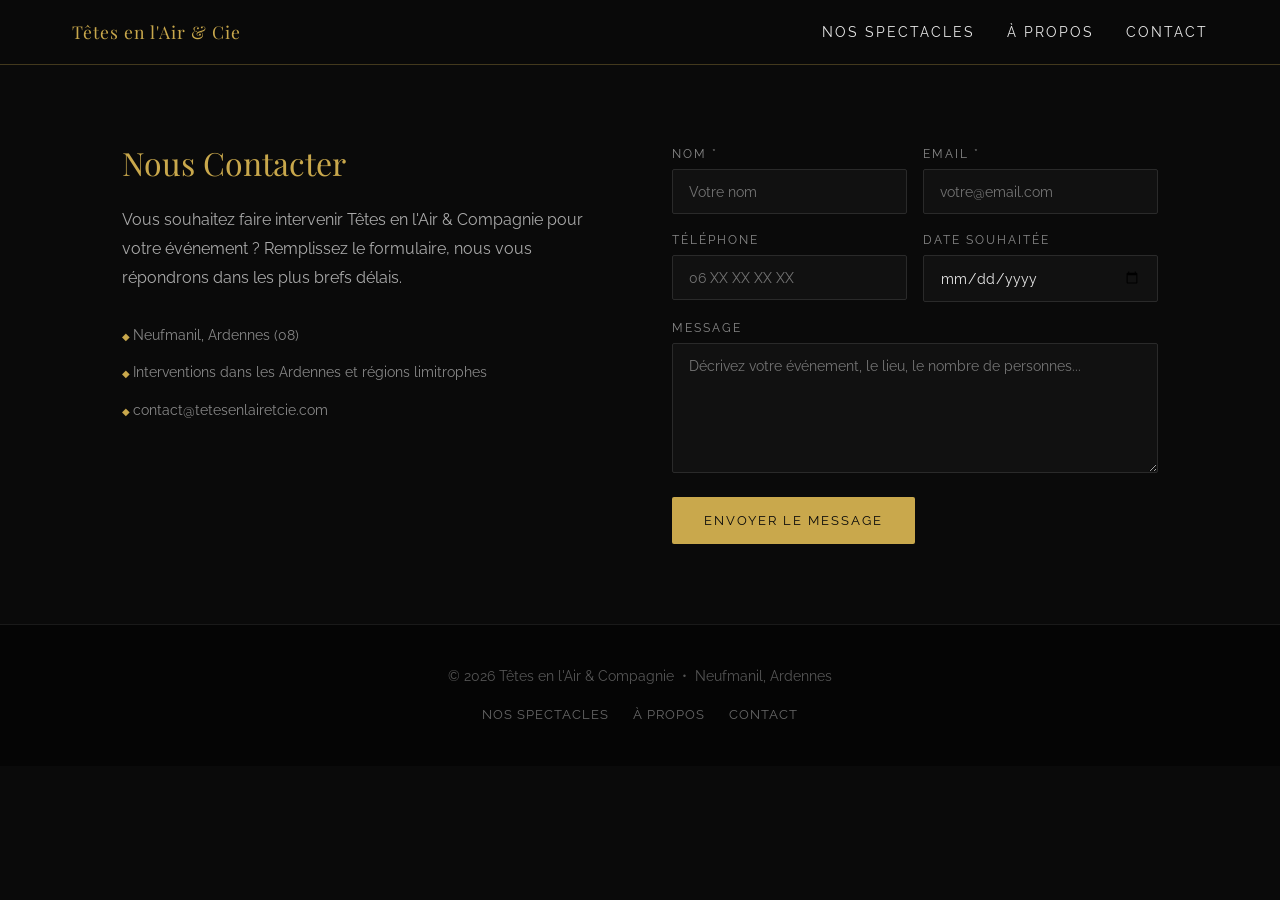
<file: contact.html>
<!DOCTYPE html>
<html lang="fr">
<head>
    <meta charset="UTF-8">
    <link rel="icon" type="image/svg+xml" href="/favicon.svg">
    <meta name="viewport" content="width=device-width, initial-scale=1.0">
    <title>Contact — Têtes en l'Air & Compagnie</title>
    <link rel="preconnect" href="https://fonts.googleapis.com">
    <link href="https://fonts.googleapis.com/css2?family=Playfair+Display:ital,wght@0,400;0,700;1,400&family=Raleway:wght@300;400;500&display=swap" rel="stylesheet">
    <link rel="stylesheet" href="css/style.css">
</head>
<body>

<header>
    <nav>
        <a href="index.html" class="nav-logo">Têtes en l'Air & Cie</a>
        <ul>
            <li><a href="index.html#spectacles">Nos Spectacles</a></li>
            <li><a href="index.html#a-propos">À Propos</a></li>
            <li><a href="contact.html">Contact</a></li>
        </ul>
        <button class="hamburger" aria-label="Menu"><span></span><span></span><span></span></button>
    </nav>
</header>

<div class="contact-wrapper">
    <div class="contact-info">
        <h2>Nous Contacter</h2>
        <p>Vous souhaitez faire intervenir Têtes en l'Air & Compagnie pour votre événement ? Remplissez le formulaire, nous vous répondrons dans les plus brefs délais.</p>
        <ul>
            <li>Neufmanil, Ardennes (08)</li>
            <li>Interventions dans les Ardennes et régions limitrophes</li>
            <li>contact@tetesenlairetcie.com</li>
        </ul>
    </div>

    <form action="https://api.web3forms.com/submit" method="POST">
        <input type="hidden" name="access_key" value="8bbdbee3-1cec-4af9-9ca3-9eb879474682">
        <input type="hidden" name="subject" value="Nouvelle demande — Têtes en l'Air & Compagnie">
        <input type="hidden" name="redirect" value="https://tetesenlairetcie.com/contact.html?sent=1">
        <div class="form-row">
            <div>
                <label for="nom">Nom *</label>
                <input type="text" id="nom" name="nom" required placeholder="Votre nom">
            </div>
            <div>
                <label for="email">Email *</label>
                <input type="email" id="email" name="email" required placeholder="votre@email.com">
            </div>
        </div>

        <div class="form-row">
            <div>
                <label for="phone">Téléphone</label>
                <input type="tel" id="phone" name="phone" placeholder="06 XX XX XX XX">
            </div>
            <div>
                <label for="date">Date souhaitée</label>
                <input type="date" id="date" name="date">
            </div>
        </div>

        <div>
            <label for="message">Message</label>
            <textarea id="message" name="message" placeholder="Décrivez votre événement, le lieu, le nombre de personnes..."></textarea>
        </div>

        <button type="submit">Envoyer le message</button>
    </form>

    <script>
    if (window.location.search.includes('sent=1')) {
        document.querySelector('form').innerHTML = '<p style="color:#C9A84C;font-family:Playfair Display,serif;font-size:1.2rem;padding:2rem 0;">✓ Message envoyé ! Nous vous répondrons dans les meilleurs délais.</p>';
    }
    </script>
</div>

<footer>
    <p>© 2026 Têtes en l'Air & Compagnie &nbsp;•&nbsp; Neufmanil, Ardennes</p>
    <div class="footer-links">
        <a href="index.html#spectacles">Nos Spectacles</a>
        <a href="index.html#a-propos">À Propos</a>
        <a href="contact.html">Contact</a>
    </div>
</footer>

<script src="js/main.js"></script>
</body>
</html>
</file>
<file: css/style.css>
/* === Têtes en l'Air & Compagnie — Design élégant === */

/* Reset & Base */
*, *::before, *::after { box-sizing: border-box; margin: 0; padding: 0; }

html { scroll-behavior: smooth; }

body {
    font-family: 'Raleway', sans-serif;
    background-color: #0a0a0a;
    color: #e8e8e8;
    line-height: 1.7;
}

img {
    display: block;
    width: 100%;
    height: 100%;
    object-fit: cover;
}

a { color: #C9A84C; text-decoration: none; transition: color 0.2s; }
a:hover { color: #e8c96a; }

h1, h2, h3, h4 {
    font-family: 'Playfair Display', serif;
    font-weight: 400;
    line-height: 1.2;
}

/* ===== NAVIGATION ===== */
header {
    position: fixed;
    top: 0; left: 0; right: 0;
    z-index: 1000;
    background: rgba(10,10,10,0.95);
    border-bottom: 1px solid rgba(201,168,76,0.3);
    backdrop-filter: blur(8px);
}

nav {
    max-width: 1200px;
    margin: 0 auto;
    padding: 0 2rem;
    display: flex;
    align-items: center;
    justify-content: space-between;
    height: 64px;
}

.nav-logo {
    font-family: 'Playfair Display', serif;
    font-size: 1.1rem;
    color: #C9A84C;
    letter-spacing: 1px;
}

nav ul {
    display: flex;
    list-style: none;
    gap: 2rem;
}

nav ul li a {
    color: #e8e8e8;
    font-size: 0.85rem;
    letter-spacing: 2px;
    text-transform: uppercase;
    transition: color 0.2s;
}

nav ul li a:hover { color: #C9A84C; }

.hamburger {
    display: none;
    flex-direction: column;
    gap: 5px;
    cursor: pointer;
    background: none;
    border: none;
    padding: 4px;
}

.hamburger span {
    display: block;
    width: 24px;
    height: 2px;
    background: #C9A84C;
    transition: all 0.3s;
}

/* ===== HERO ===== */
.hero {
    height: 100vh;
    min-height: 600px;
    display: flex;
    flex-direction: column;
    align-items: center;
    justify-content: center;
    text-align: center;
    padding: 2rem;
    position: relative;
    overflow: hidden;
    background: #000;
}

.hero-bg {
    position: absolute;
    inset: 0;
    background: url('../images/spectacles/rouge-et-blanc/hero.jpg') center/cover no-repeat;
    opacity: 0.3;
    filter: grayscale(30%);
}

.hero-content {
    position: relative;
    z-index: 1;
}

.hero h1 {
    font-size: clamp(2.5rem, 6vw, 5rem);
    color: #C9A84C;
    letter-spacing: 2px;
    margin-bottom: 0.5rem;
}

.hero-subtitle {
    font-family: 'Playfair Display', serif;
    font-style: italic;
    font-size: clamp(1rem, 2.5vw, 1.4rem);
    color: #e8e8e8;
    letter-spacing: 4px;
    margin-bottom: 1rem;
}

.hero-tagline {
    font-size: 0.9rem;
    letter-spacing: 3px;
    text-transform: uppercase;
    color: #888;
    margin-bottom: 2.5rem;
}

.hero-cta {
    display: flex;
    gap: 1rem;
    justify-content: center;
    flex-wrap: wrap;
}

.btn {
    display: inline-block;
    padding: 0.8rem 2rem;
    border: 1px solid #C9A84C;
    color: #C9A84C;
    font-size: 0.8rem;
    letter-spacing: 2px;
    text-transform: uppercase;
    transition: all 0.3s;
}

.btn:hover {
    background: #C9A84C;
    color: #0a0a0a;
    text-decoration: none;
}

.btn-filled {
    background: #C9A84C;
    color: #0a0a0a;
}

.btn-filled:hover {
    background: #e8c96a;
    color: #0a0a0a;
}

/* ===== SECTIONS ===== */
section {
    padding: 5rem 2rem;
    max-width: 1200px;
    margin: 0 auto;
}

section.full-width {
    max-width: none;
    padding: 5rem 0;
}

.section-title {
    text-align: center;
    font-size: clamp(1.8rem, 4vw, 2.8rem);
    color: #C9A84C;
    margin-bottom: 3rem;
    position: relative;
}

.section-title::after {
    content: '';
    display: block;
    width: 60px;
    height: 1px;
    background: #C9A84C;
    margin: 1rem auto 0;
}

/* ===== CARDS SPECTACLES ===== */
.cards {
    display: grid;
    grid-template-columns: repeat(auto-fit, minmax(280px, 1fr));
    gap: 1.5rem;
}

.card {
    background: #111;
    border: 1px solid #222;
    border-radius: 4px;
    overflow: hidden;
    transition: transform 0.3s, border-color 0.3s;
}

.card:hover {
    transform: translateY(-4px);
    border-color: #C9A84C;
}

.card-img {
    width: 100%;
    height: 220px;
    overflow: hidden;
}

.card-img img {
    width: 100%;
    height: 100%;
    object-fit: cover;
    transition: transform 0.4s;
}

.card:hover .card-img img {
    transform: scale(1.05);
}

.card-body {
    padding: 1.5rem;
}

.card-body h3 {
    font-size: 1.3rem;
    color: #C9A84C;
    margin-bottom: 0.5rem;
}

.card-body p {
    font-size: 0.9rem;
    color: #aaa;
    margin-bottom: 1rem;
    line-height: 1.6;
}

/* ===== À PROPOS ===== */
.about-section {
    background: #0f0f0f;
    padding: 5rem 2rem;
}

.about-inner {
    max-width: 800px;
    margin: 0 auto;
    text-align: center;
}

.about-inner p {
    color: #bbb;
    font-size: 1.05rem;
    line-height: 1.9;
    margin-bottom: 1rem;
}

/* ===== FOOTER ===== */
footer {
    background: #050505;
    border-top: 1px solid #1a1a1a;
    padding: 2.5rem 2rem;
    text-align: center;
}

footer p { color: #555; font-size: 0.85rem; margin-bottom: 0.5rem; }

.footer-links {
    display: flex;
    gap: 1.5rem;
    justify-content: center;
    flex-wrap: wrap;
    margin-top: 1rem;
}

.footer-links a {
    color: #666;
    font-size: 0.8rem;
    letter-spacing: 1px;
    text-transform: uppercase;
}

.footer-links a:hover { color: #C9A84C; }

/* ===== PAGE SPECTACLE ===== */
.page-hero {
    height: 55vh;
    min-height: 350px;
    position: relative;
    overflow: hidden;
    margin-top: 64px;
}

.page-hero img {
    width: 100%;
    height: 100%;
    object-fit: cover;
    filter: brightness(0.5);
}

.page-hero-content {
    position: absolute;
    inset: 0;
    display: flex;
    flex-direction: column;
    align-items: center;
    justify-content: flex-end;
    padding: 2.5rem;
    text-align: center;
}

.page-hero-content h1 {
    font-size: clamp(2rem, 5vw, 3.5rem);
    color: #C9A84C;
}

.breadcrumb {
    font-size: 0.8rem;
    letter-spacing: 1px;
    color: #888;
    margin-bottom: 0.5rem;
}

.breadcrumb a { color: #888; }
.breadcrumb a:hover { color: #C9A84C; }

.page-content {
    max-width: 900px;
    margin: 0 auto;
    padding: 3rem 2rem;
}

.page-content p {
    color: #bbb;
    font-size: 1rem;
    line-height: 1.9;
    margin-bottom: 1.5rem;
}

.page-content blockquote {
    border-left: 3px solid #C9A84C;
    padding-left: 1.5rem;
    margin: 2rem 0;
    font-style: italic;
    color: #C9A84C;
    font-family: 'Playfair Display', serif;
    font-size: 1.2rem;
}

.infos-grid {
    display: grid;
    grid-template-columns: repeat(auto-fit, minmax(160px, 1fr));
    gap: 1rem;
    margin: 2rem 0 3rem;
}

.info-item {
    background: #111;
    border: 1px solid #222;
    padding: 1.2rem;
    text-align: center;
    border-radius: 4px;
}

.info-item .info-label {
    font-size: 0.75rem;
    letter-spacing: 2px;
    text-transform: uppercase;
    color: #C9A84C;
    margin-bottom: 0.4rem;
}

.info-item .info-value {
    font-size: 0.9rem;
    color: #ccc;
}

/* ===== GALERIE PHOTOS ===== */
.gallery-title {
    font-size: 1.5rem;
    color: #C9A84C;
    margin: 3rem 0 1.5rem;
    text-align: center;
}

.photo-grid {
    display: grid;
    grid-template-columns: repeat(3, 1fr);
    gap: 8px;
    margin-bottom: 3rem;
}

.photo-grid a {
    display: block;
    aspect-ratio: 4/3;
    overflow: hidden;
    border-radius: 2px;
}

.photo-grid a img {
    width: 100%;
    height: 100%;
    object-fit: cover;
    transition: transform 0.3s, filter 0.3s;
    filter: brightness(0.85);
}

.photo-grid a:hover img {
    transform: scale(1.05);
    filter: brightness(1);
}

/* ===== PAGE CTA ===== */
.page-cta {
    display: flex;
    gap: 1rem;
    justify-content: center;
    flex-wrap: wrap;
    padding: 2rem 0 3rem;
    border-top: 1px solid #1a1a1a;
    margin-top: 2rem;
}

/* ===== CONTACT ===== */
.contact-wrapper {
    max-width: 1100px;
    margin: 0 auto;
    padding: 5rem 2rem;
    display: grid;
    grid-template-columns: 1fr 1fr;
    gap: 4rem;
    margin-top: 64px;
}

.contact-info h2 {
    font-size: 2rem;
    color: #C9A84C;
    margin-bottom: 1.5rem;
}

.contact-info p {
    color: #aaa;
    margin-bottom: 1rem;
    line-height: 1.8;
}

.contact-info ul {
    list-style: none;
    margin-top: 1.5rem;
}

.contact-info ul li {
    color: #888;
    padding: 0.4rem 0;
    font-size: 0.9rem;
}

.contact-info ul li::before {
    content: '◆ ';
    color: #C9A84C;
    font-size: 0.6rem;
}

form { display: flex; flex-direction: column; gap: 1rem; }

.form-row {
    display: grid;
    grid-template-columns: 1fr 1fr;
    gap: 1rem;
}

form label {
    font-size: 0.75rem;
    letter-spacing: 2px;
    text-transform: uppercase;
    color: #888;
    margin-bottom: 0.3rem;
    display: block;
}

form input,
form select,
form textarea {
    width: 100%;
    background: #111;
    border: 1px solid #2a2a2a;
    color: #e8e8e8;
    padding: 0.8rem 1rem;
    font-family: 'Raleway', sans-serif;
    font-size: 0.9rem;
    border-radius: 2px;
    transition: border-color 0.2s;
}

form input:focus,
form select:focus,
form textarea:focus {
    outline: none;
    border-color: #C9A84C;
}

form select option { background: #111; }
form textarea { min-height: 130px; resize: vertical; }

form button[type="submit"] {
    background: #C9A84C;
    color: #0a0a0a;
    border: none;
    padding: 1rem 2rem;
    font-family: 'Raleway', sans-serif;
    font-size: 0.8rem;
    letter-spacing: 2px;
    text-transform: uppercase;
    cursor: pointer;
    transition: background 0.2s;
    border-radius: 2px;
    align-self: flex-start;
}

form button[type="submit"]:hover { background: #e8c96a; }

/* ===== RESPONSIVE ===== */
@media (max-width: 900px) {
    .contact-wrapper { grid-template-columns: 1fr; gap: 2rem; }
    .form-row { grid-template-columns: 1fr; }
    .photo-grid { grid-template-columns: repeat(2, 1fr); }
}

@media (max-width: 768px) {
    nav ul { display: none; }
    nav ul.open {
        display: flex;
        flex-direction: column;
        position: absolute;
        top: 64px; left: 0; right: 0;
        background: rgba(10,10,10,0.98);
        padding: 1rem 2rem 2rem;
        gap: 1rem;
        border-bottom: 1px solid #222;
    }
    .hamburger { display: flex; }
    .cards { grid-template-columns: 1fr; }
    .photo-grid { grid-template-columns: repeat(2, 1fr); }
}

@media (max-width: 480px) {
    .photo-grid { grid-template-columns: 1fr; }
    .hero-cta { flex-direction: column; align-items: center; }
}
</file>
